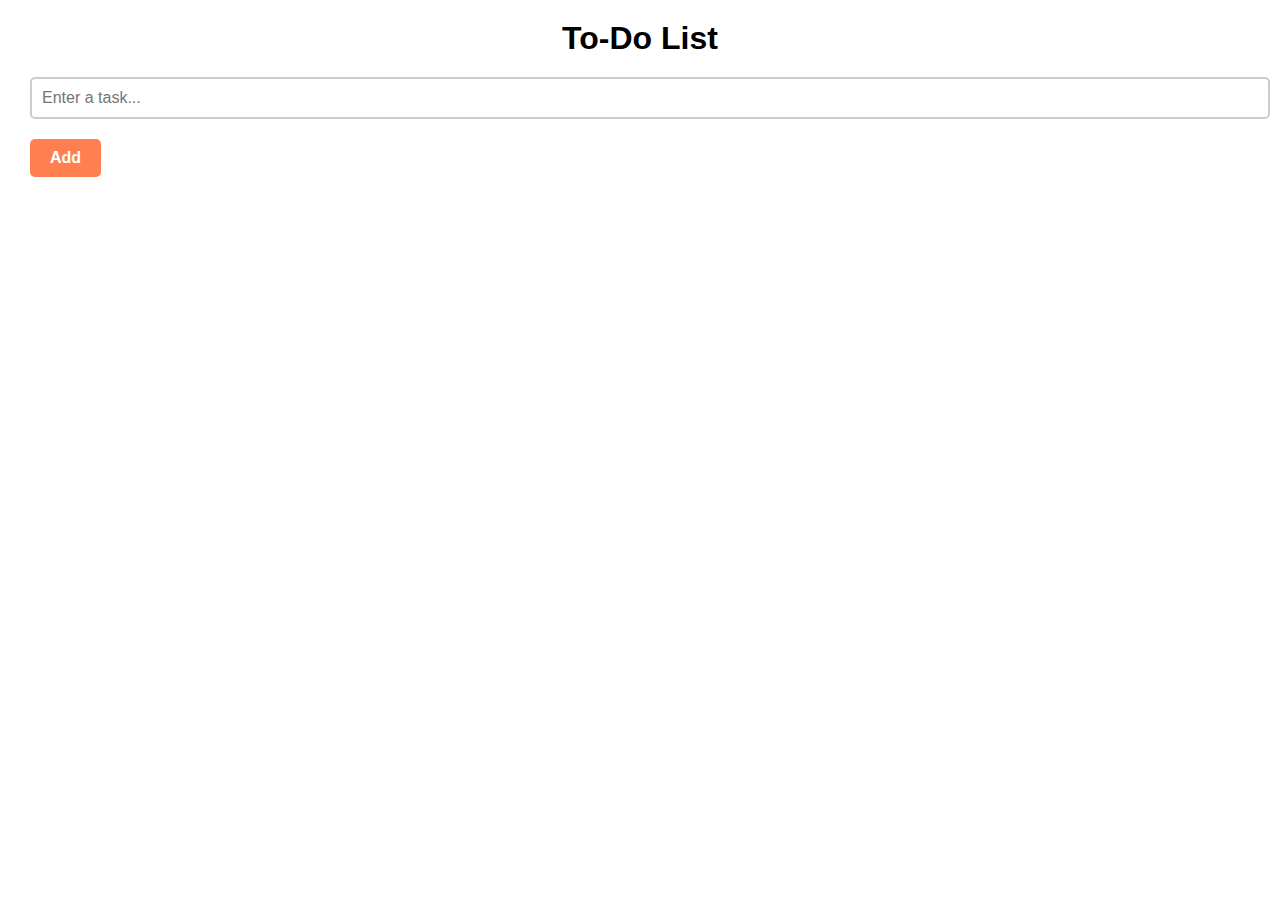
<file: index.html>
<!DOCTYPE html>
<html lang="en">
  <head>
    <meta charset="utf-8" />
    <title>To-Do List</title>
    <link rel="stylesheet" href="style.css" />
  </head>
  <body>
    <h1>To-Do List</h1>
    <input id="taskInput" type="text" placeholder="Enter a task..." />
    <button id="addButton">Add</button>
    <ul id="taskList"></ul>
    <script src="index.js"></script>
  </body>
</html>
</file>
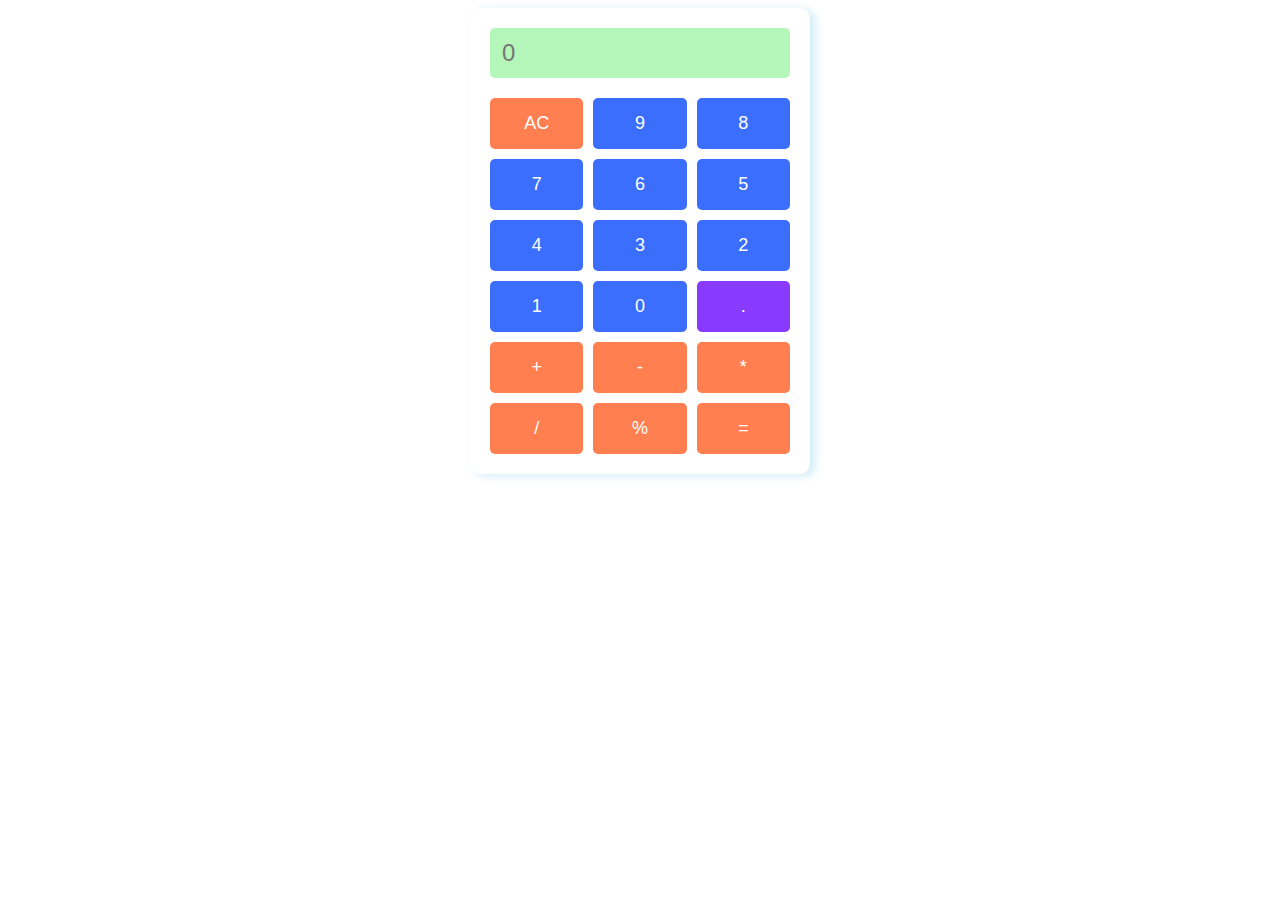
<file: calculator/index.html>
<!DOCTYPE html>
<html>
  <head>
    <title>Beautiful Calculator</title>
    <link rel="stylesheet" href="styles.css" />
  </head>
  <body>
    <div class="calculator">
      <div class="display">
        <input type="text" id="result" readonly placeholder="0" />
      </div>
      <div class="buttons">
        <button class="operator" onclick="clearResult()">AC</button>
        <button class="number" onclick="appendValue('9')">9</button>
        <button class="number" onclick="appendValue('8')">8</button>
        <button class="number" onclick="appendValue('7')">7</button>
        <button class="number" onclick="appendValue('6')">6</button>
        <button class="number" onclick="appendValue('5')">5</button>
        <button class="number" onclick="appendValue('4')">4</button>
        <button class="number" onclick="appendValue('3')">3</button>
        <button class="number" onclick="appendValue('2')">2</button>
        <button class="number" onclick="appendValue('1')">1</button>
        <button class="number" onclick="appendValue('0')">0</button>
        <button class="point" onclick="appendValue('.')">.</button>
        <button class="operator" onclick="appendValue('+')">+</button>
        <button class="operator" onclick="appendValue('-')">-</button>
        <button class="operator" onclick="appendValue('*')">*</button>
        <button class="operator" onclick="appendValue('/')">/</button>
        <button class="operator" onclick="appendValue('%')">%</button>
        <button class="operator" onclick="calculateResult()">=</button>
      </div>
    </div>
    <script src="script.js"></script>
  </body>
</html>
</file>
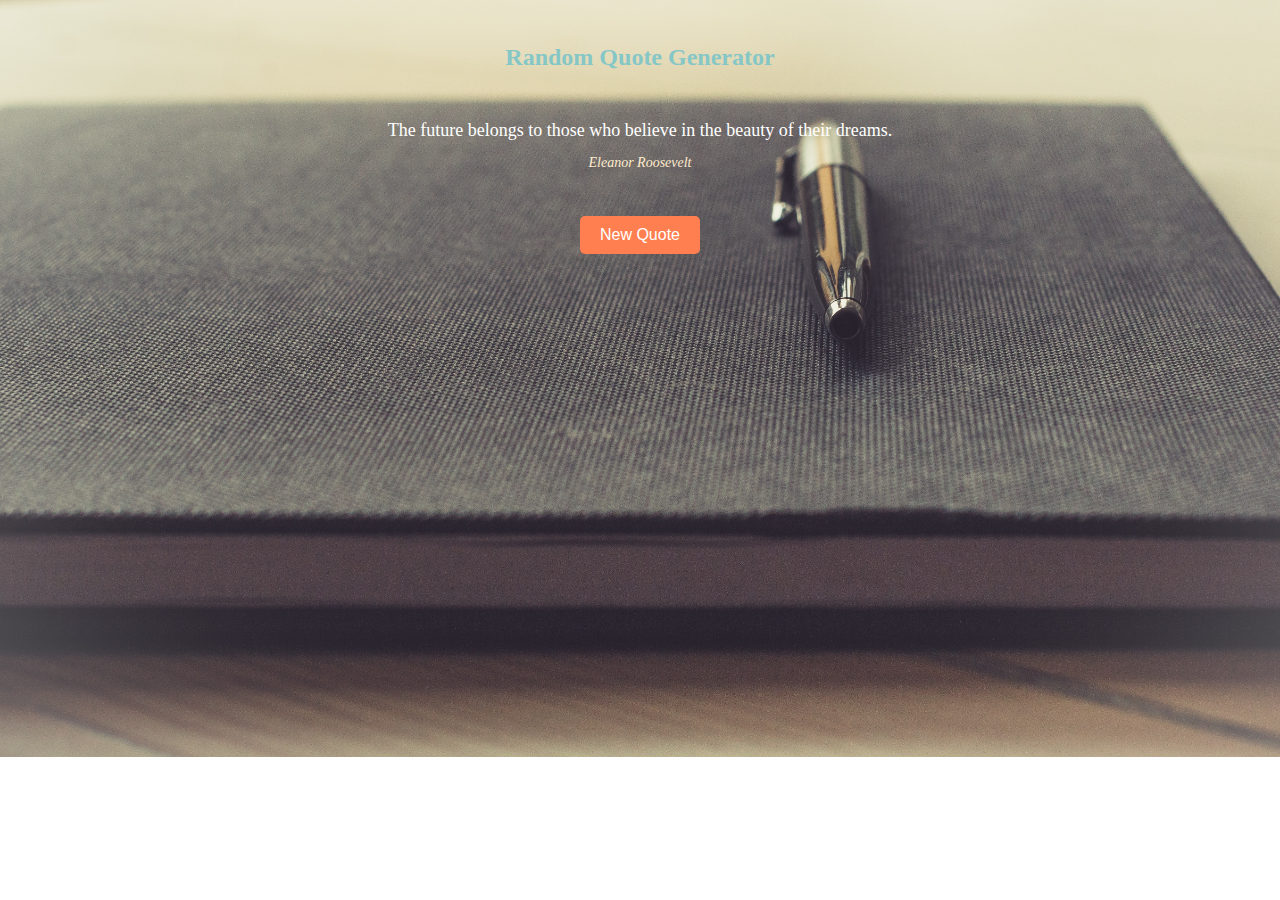
<file: quote generator/index.html>
<!DOCTYPE html>
<html>
  <head>
    <title>Random Quote Generator</title>
    <link rel="stylesheet" href="styles.css" />
  </head>
  <body>
    <div class="container">
      <h1>Random Quote Generator</h1>
      <div id="quote-container">
        <p id="quote"></p>
        <p id="author"></p>
      </div>
      <button id="new-quote-btn">New Quote</button>
    </div>
    <script src="script.js"></script>
  </body>
</html>
</file>
<file: style.css>
*{  
    font-family: Arial, sans-serif;
    margin: 10px;
    padding: 0;
    box-sizing: border-box;
}

  h1 {
    text-align: center;
  }
  input[type="text"] {
    width: 100%;
    padding: 10px;
    font-size: 16px;
    border-radius: 5px;
    border: 2px solid #ccc;
    transition: border-color 0.3s;

    
    
  }
  input:focus {
    outline: none;
    border-color: #ff7f50;
    box-shadow: 0 0 5px #ff7f50;
  }
  button {
    display: inline-block;
    padding: 10px 20px;
    font-size: 16px;
    font-weight: bold;
    text-align: center;
    text-decoration: none;
    border-radius: 5px;
    background-color: #ff7f50;
    color: #fff;
    border: none;
    transition: background-color 0.3s;
    cursor: pointer;
  }

  button:hover {
    background-color: #ff6347;
  }
  ul {
    list-style-type: none;
    padding: 0;
  }
  li {
    display: flex;
    align-items: center;
  }
  .delete-button {
    margin-left: auto;
    background-color: red;
  }
</file>
<file: calculator/styles.css>
.calculator {
  max-width: 300px;
  margin: 0 auto;
  background-color: #fff;
  border-radius: 10px;
  box-shadow: 5px 2px 10px rgba(10, 160, 210, 0.2);
  padding: 20px;
}

.display {
  background-color: #b5f6bb;
  border-radius: 5px;
  padding: 10px;
  margin-bottom: 20px;
  text-align: right;
}

#result {
  width: 100%;
  border: none;
  background-color: transparent;
  font-size: 24px;
}

.buttons {
  display: grid;
  grid-template-columns: repeat(3, 1fr);
  gap: 10px;
}

button {
  padding: 15px;
  font-size: 18px;
  background-color: #eee;
  border: none;
  border-radius: 5px;
  cursor: pointer;
}

button:hover {
  background-color: #ccc;
}

.operator {
  background-color: #ff7f50;
  color: #fff;
}
.number {
  background-color: #3b6efc;
  color: #fff;
}
.point {
  background-color: #883bfc;
  color: #fff;
}
</file>
<file: quote generator/styles.css>
body {
  background-image: url('thomas-martinsen.jpg');
  background-size: cover;
  background-repeat: no-repeat;
}
.container {
    max-width: 600px;
    margin: 0 auto;
    text-align: center;
    padding: 20px;
    box-sizing: border-box;
   
  }
  
  h1 {
    font-size: 24px;
    color:#85c7c7;
  }
  
  #quote-container {
    padding: 1px;
    margin: 30px 0;  
  }
  
  #quote {
    font-size: 18px;
    margin-bottom: 10px;
    color: #fff;
  }
  
  #author {
    font-size: 14px;
    font-style: italic;
    color: blanchedalmond;
  }
  
  #new-quote-btn {
    padding: 10px 20px;
    font-size: 16px;
    background-color: #ff7f50;
    color: #fff;
    border: none;
    border-radius: 5px;
    cursor: pointer;
  }
  
  #new-quote-btn:hover {
    background-color: #ff6347;
  }
</file>
